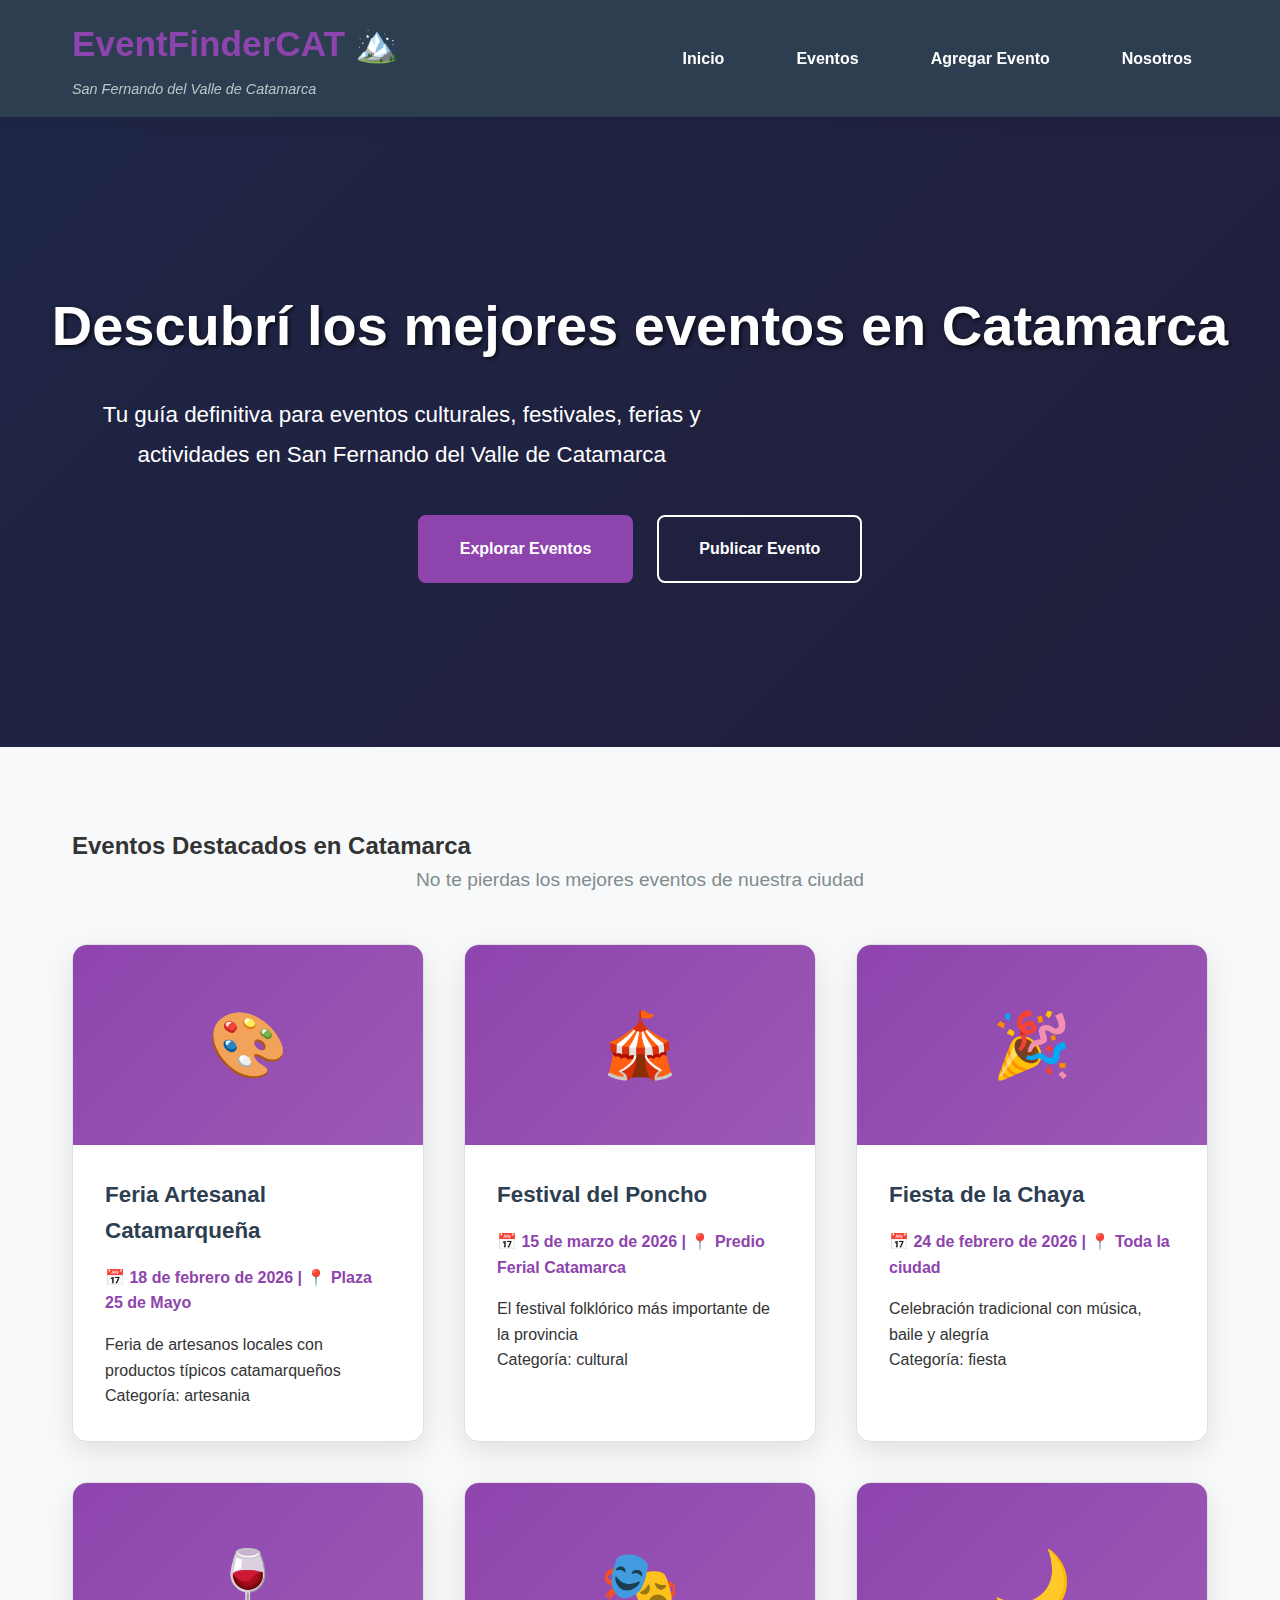
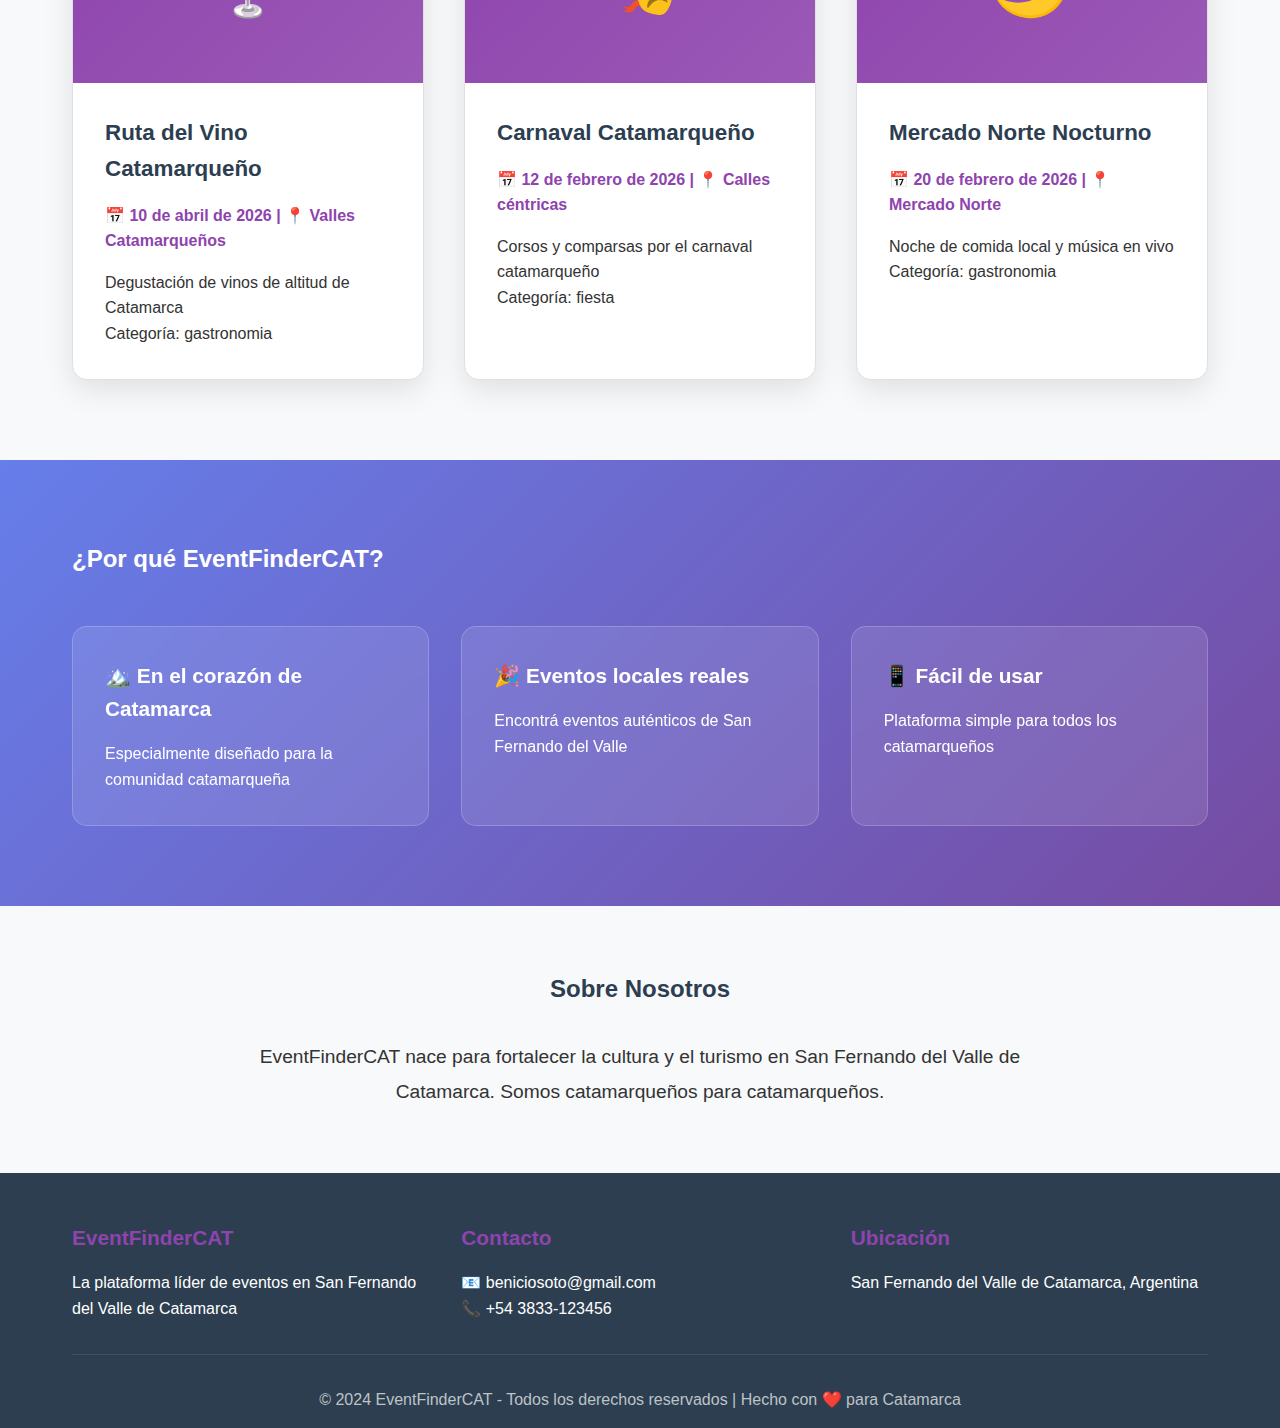
<file: index.html>
<!DOCTYPE html>
<html lang="es">
<head>
    <meta charset="UTF-8">
    <meta name="viewport" content="width=device-width, initial-scale=1.0">
    <title>EventFinderCAT - Eventos en San Fernando del Valle de Catamarca</title>
    <link rel="stylesheet" href="styles/styles.css">
    <link rel="stylesheet" href="styles/responsive.css">
    <link rel="icon" href="assets/images/favicon.ico" type="image/x-icon">
</head>
<body>
    <header>
        <nav>
            <div class="logo">
                <h1>EventFinderCAT 🏔️</h1>
                <span class="subtitle">San Fernando del Valle de Catamarca</span>
            </div>
            <ul class="nav-links">
                <li><a href="index.html">Inicio</a></li>
                <li><a href="events.html">Eventos</a></li>
                <li><a href="addevent.html">Agregar Evento</a></li>
                <li><a href="#about">Nosotros</a></li>
            </ul>
        </nav>
    </header>

    <main>
        <section class="hero">
            <div class="hero-content">
                <h2>Descubrí los mejores eventos en Catamarca</h2>
                <p>Tu guía definitiva para eventos culturales, festivales, ferias y actividades en San Fernando del Valle de Catamarca</p>
                <div class="hero-buttons">
                    <a href="events.html" class="cta-button">Explorar Eventos</a>
                    <a href="addevent.html" class="cta-button secondary">Publicar Evento</a>
                </div>
            </div>
        </section>

        <section class="featured-events">
            <div class="container">
                <h2>Eventos Destacados en Catamarca</h2>
                <p class="section-subtitle">No te pierdas los mejores eventos de nuestra ciudad</p>
                <div id="featured-events-container" class="events-grid">
                    <!-- Los eventos se cargarán con JavaScript -->
                </div>
            </div>
        </section>

        <section class="catamarca-info">
            <div class="container">
                <h2>¿Por qué EventFinderCAT?</h2>
                <div class="info-grid">
                    <div class="info-card">
                        <h3>🏔️ En el corazón de Catamarca</h3>
                        <p>Especialmente diseñado para la comunidad catamarqueña</p>
                    </div>
                    <div class="info-card">
                        <h3>🎉 Eventos locales reales</h3>
                        <p>Encontrá eventos auténticos de San Fernando del Valle</p>
                    </div>
                    <div class="info-card">
                        <h3>📱 Fácil de usar</h3>
                        <p>Plataforma simple para todos los catamarqueños</p>
                    </div>
                </div>
            </div>
        </section>

        <section id="about" class="about">
            <div class="container">
                <h2>Sobre Nosotros</h2>
                <p>EventFinderCAT nace para fortalecer la cultura y el turismo en San Fernando del Valle de Catamarca. Somos catamarqueños para catamarqueños.</p>
            </div>
        </section>
    </main>

    <footer>
        <div class="container">
            <div class="footer-content">
                <div class="footer-section">
                    <h3>EventFinderCAT</h3>
                    <p>La plataforma líder de eventos en San Fernando del Valle de Catamarca</p>
                </div>
                <div class="footer-section">
                    <h3>Contacto</h3>
                    <p>📧 beniciosoto@gmail.com</p>
                    <p>📞 +54 3833-123456</p>
                </div>
                <div class="footer-section">
                    <h3>Ubicación</h3>
                    <p>San Fernando del Valle de Catamarca, Argentina</p>
                </div>
            </div>
            <div class="footer-bottom">
                <p>&copy; 2024 EventFinderCAT - Todos los derechos reservados | Hecho con ❤️ para Catamarca</p>
            </div>
        </div>
    </footer>

    <script src="js/app.js"></script>
</body>
</html>
</file>
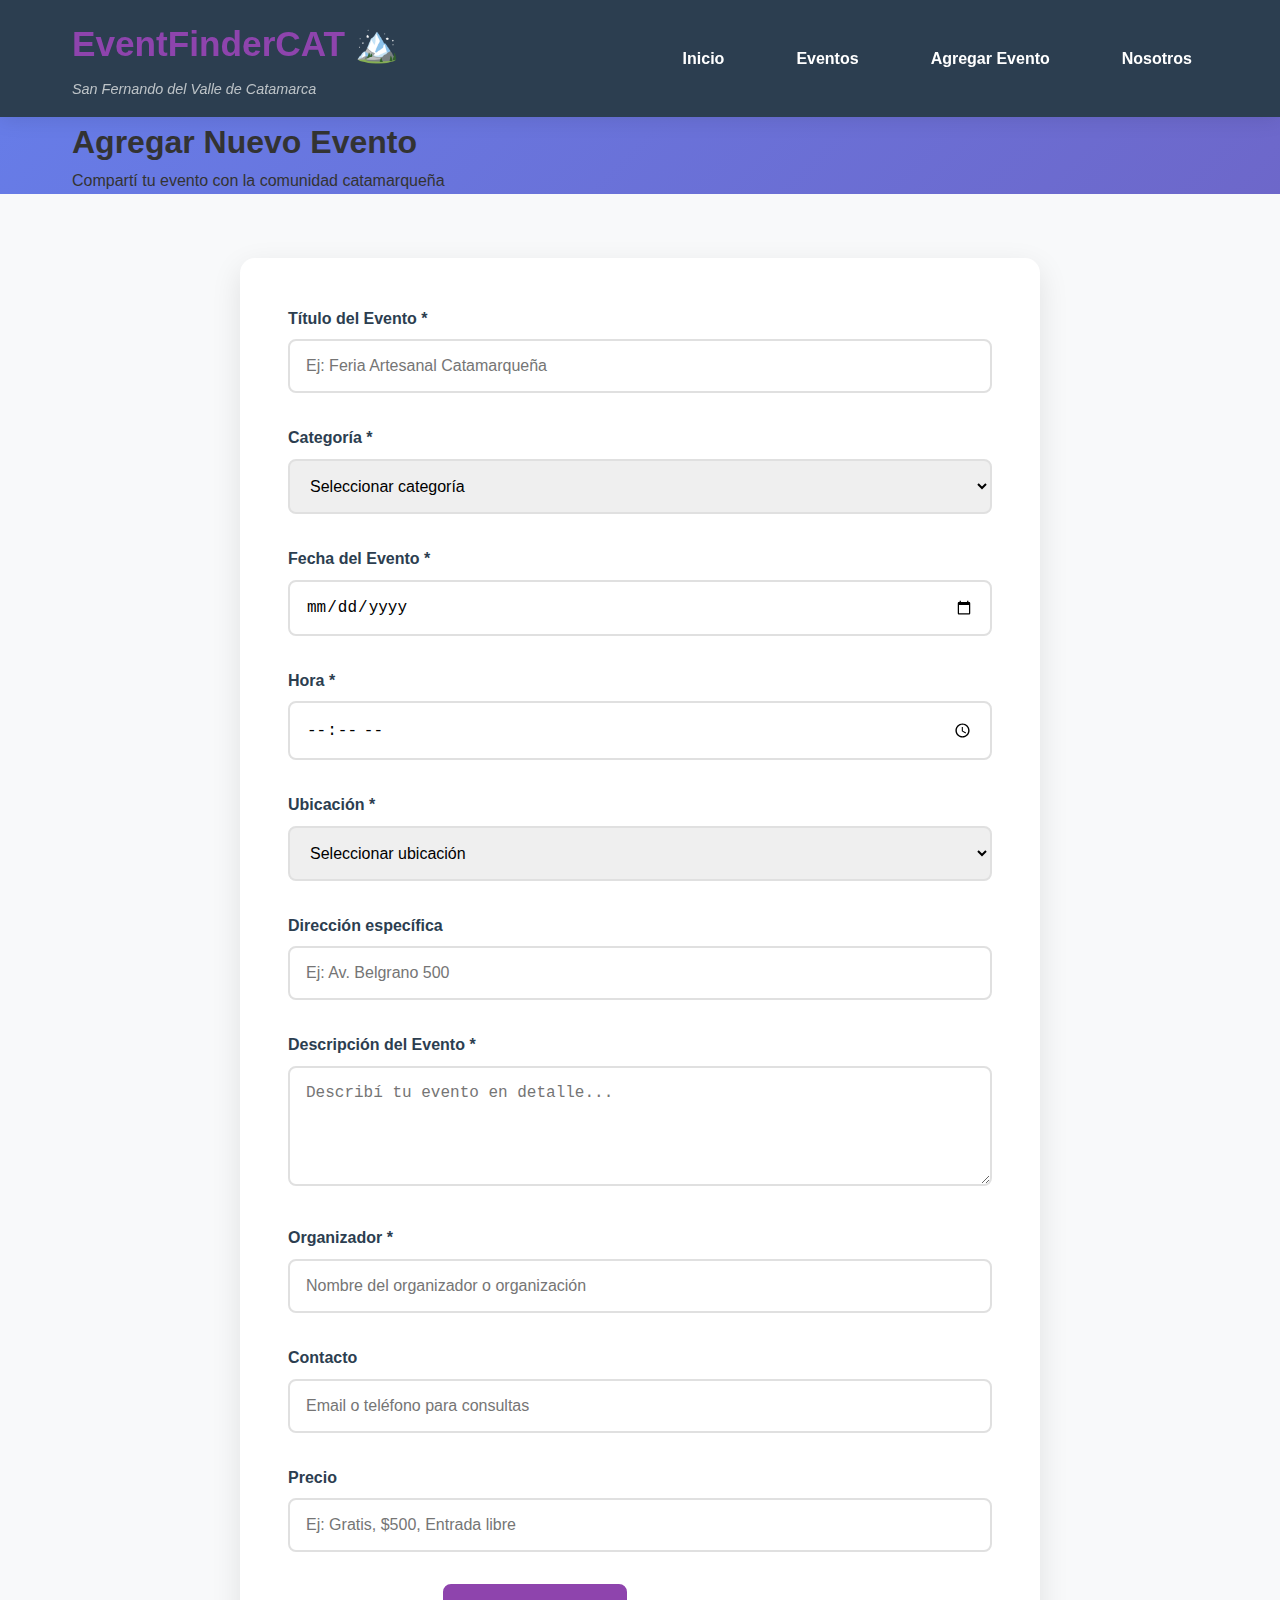
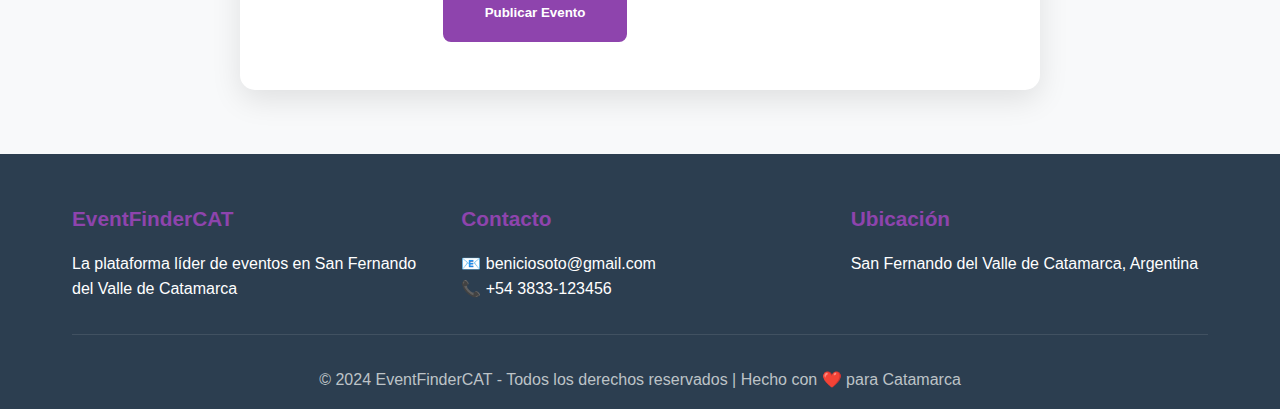
<file: addevent.html>
<!DOCTYPE html>
<html lang="es">
<head>
    <meta charset="UTF-8">
    <meta name="viewport" content="width=device-width, initial-scale=1.0">
    <title>Agregar Evento - EventFinderCAT - San Fernando del Valle de Catamarca</title>
    <link rel="stylesheet" href="styles/styles.css">
    <link rel="stylesheet" href="styles/responsive.css">
    <link rel="icon" href="assets/images/favicon.ico" type="image/x-icon">
    <style>
        .form-section {
            padding: 4rem 0;
            background: var(--color-light);
        }

        .event-form {
            background: white;
            padding: 3rem;
            border-radius: 15px;
            box-shadow: 0 10px 30px rgba(0,0,0,0.1);
            max-width: 800px;
            margin: 0 auto;
        }

        .form-group {
            margin-bottom: 2rem;
        }

        .form-group label {
            display: block;
            margin-bottom: 0.5rem;
            font-weight: 600;
            color: var(--color-primary);
        }

        .form-control {
            width: 100%;
            padding: 1rem;
            border: 2px solid #e0e0e0;
            border-radius: 8px;
            font-size: 1rem;
            transition: border-color 0.3s ease;
        }

        .form-control:focus {
            outline: none;
            border-color: var(--color-catamarca);
            box-shadow: 0 0 0 3px rgba(142, 68, 173, 0.1);
        }

        textarea.form-control {
            min-height: 120px;
            resize: vertical;
        }

        .form-submit {
            text-align: center;
            margin-top: 2rem;
        }

        .form-notification {
            padding: 1rem;
            border-radius: 8px;
            margin-bottom: 1rem;
            text-align: center;
            display: none;
        }

        .form-notification.success {
            background: #d4edda;
            color: #155724;
            border: 1px solid #c3e6cb;
        }

        .form-notification.error {
            background: #f8d7da;
            color: #721c24;
            border: 1px solid #f5c6cb;
        }

        .location-preview {
            margin-top: 1rem;
            padding: 1rem;
            background: #f8f9fa;
            border-radius: 8px;
            border-left: 4px solid var(--color-catamarca);
        }
    </style>
</head>
<body>
    <header>
        <nav>
            <div class="logo">
                <h1>EventFinderCAT 🏔️</h1>
                <span class="subtitle">San Fernando del Valle de Catamarca</span>
            </div>
            <ul class="nav-links">
                <li><a href="index.html">Inicio</a></li>
                <li><a href="events.html">Eventos</a></li>
                <li><a href="addevent.html" class="active">Agregar Evento</a></li>
                <li><a href="index.html#about">Nosotros</a></li>
            </ul>
        </nav>
    </header>

    <main>
        <section class="form-hero">
            <div class="container">
                <h1>Agregar Nuevo Evento</h1>
                <p>Compartí tu evento con la comunidad catamarqueña</p>
            </div>
        </section>

        <section class="form-section">
            <div class="container">
                <div class="event-form">
                    <div id="form-notification" class="form-notification"></div>

                    <form id="add-event-form">
                        <div class="form-group">
                            <label for="event-title">Título del Evento *</label>
                            <input type="text" id="event-title" class="form-control" required placeholder="Ej: Feria Artesanal Catamarqueña">
                        </div>

                        <div class="form-group">
                            <label for="event-category">Categoría *</label>
                            <select id="event-category" class="form-control" required>
                                <option value="">Seleccionar categoría</option>
                                <option value="cultural">Cultural</option>
                                <option value="musica">Música</option>
                                <option value="deportes">Deportes</option>
                                <option value="gastronomia">Gastronomía</option>
                                <option value="artesania">Artesanía</option>
                                <option value="fiesta">Fiesta</option>
                                <option value="educacion">Educación</option>
                                <option value="negocios">Negocios</option>
                            </select>
                        </div>

                        <div class="form-group">
                            <label for="event-date">Fecha del Evento *</label>
                            <input type="date" id="event-date" class="form-control" required>
                        </div>

                        <div class="form-group">
                            <label for="event-time">Hora *</label>
                            <input type="time" id="event-time" class="form-control" required>
                        </div>

                        <div class="form-group">
                            <label for="event-location">Ubicación *</label>
                            <select id="event-location" class="form-control" required>
                                <option value="">Seleccionar ubicación</option>
                                <option value="Plaza 25 de Mayo">Plaza 25 de Mayo</option>
                                <option value="Predio Ferial Catamarca">Predio Ferial Catamarca</option>
                                <option value="Mercado Norte">Mercado Norte</option>
                                <option value="Costanera">Costanera</option>
                                <option value="Teatro Municipal">Teatro Municipal</option>
                                <option value="Paseo General Navarro">Paseo General Navarro</option>
                                <option value="otros">Otro lugar (especificar en descripción)</option>
                            </select>
                        </div>

                        <div class="form-group">
                            <label for="event-address">Dirección específica</label>
                            <input type="text" id="event-address" class="form-control" placeholder="Ej: Av. Belgrano 500">
                        </div>

                        <div class="form-group">
                            <label for="event-description">Descripción del Evento *</label>
                            <textarea id="event-description" class="form-control" required placeholder="Describí tu evento en detalle..."></textarea>
                        </div>

                        <div class="form-group">
                            <label for="event-organizer">Organizador *</label>
                            <input type="text" id="event-organizer" class="form-control" required placeholder="Nombre del organizador o organización">
                        </div>

                        <div class="form-group">
                            <label for="event-contact">Contacto</label>
                            <input type="text" id="event-contact" class="form-control" placeholder="Email o teléfono para consultas">
                        </div>

                        <div class="form-group">
                            <label for="event-price">Precio</label>
                            <input type="text" id="event-price" class="form-control" placeholder="Ej: Gratis, $500, Entrada libre">
                        </div>

                        <div class="form-submit">
                            <button type="submit" class="cta-button">Publicar Evento</button>
                            <button type="reset" class="cta-button secondary">Limpiar Formulario</button>
                        </div>
                    </form>
                </div>
            </div>
        </section>
    </main>

    <footer>
        <div class="container">
            <div class="footer-content">
                <div class="footer-section">
                    <h3>EventFinderCAT</h3>
                    <p>La plataforma líder de eventos en San Fernando del Valle de Catamarca</p>
                </div>
                <div class="footer-section">
                    <h3>Contacto</h3>
                    <p>📧 beniciosoto@gmail.com</p>
                    <p>📞 +54 3833-123456</p>
                </div>
                <div class="footer-section">
                    <h3>Ubicación</h3>
                    <p>San Fernando del Valle de Catamarca, Argentina</p>
                </div>
            </div>
            <div class="footer-bottom">
                <p>&copy; 2024 EventFinderCAT - Todos los derechos reservados | Hecho con ❤️ para Catamarca</p>
            </div>
        </div>
    </footer>

    <script src="js/addevent.js"></script>
</body>
</html>
</file>
<file: styles/styles.css>
* {
    margin: 0;
    padding: 0;
    box-sizing: border-box;
}

:root {
    --color-primary: #2c3e50;
    --color-secondary: #e74c3c;
    --color-accent: #3498db;
    --color-catamarca: #8e44ad;
    --color-text: #333;
    --color-light: #f8f9fa;
}

body {
    font-family: 'Segoe UI', Tahoma, Geneva, Verdana, sans-serif;
    line-height: 1.6;
    color: var(--color-text);
    background: linear-gradient(135deg, #667eea 0%, #764ba2 100%);
    min-height: 100vh;
}

.container {
    max-width: 1200px;
    margin: 0 auto;
    padding: 0 2rem;
}

/* Header */
header {
    background: linear-gradient(135deg, var(--color-primary) 0%, #2c3e50 100%);
    color: white;
    padding: 1rem 0;
    box-shadow: 0 2px 20px rgba(0,0,0,0.1);
    position: sticky;
    top: 0;
    z-index: 1000;
}

nav {
    display: flex;
    justify-content: space-between;
    align-items: center;
    max-width: 1200px;
    margin: 0 auto;
    padding: 0 2rem;
}

.logo h1 {
    color: var(--color-catamarca);
    font-size: 2.2rem;
    margin-bottom: 0.2rem;
}

.logo .subtitle {
    color: #bdc3c7;
    font-size: 0.9rem;
    font-style: italic;
}

.nav-links {
    display: flex;
    list-style: none;
    gap: 2.5rem;
}

.nav-links a {
    color: white;
    text-decoration: none;
    font-weight: 600;
    transition: all 0.3s ease;
    padding: 0.5rem 1rem;
    border-radius: 5px;
}

.nav-links a:hover {
    color: var(--color-catamarca);
    background: rgba(255,255,255,0.1);
}

/* Hero Section */
.hero {
    background: linear-gradient(rgba(0,0,0,0.7), rgba(0,0,0,0.7)), url('https://images.unsplash.com/photo-1579033385971-d11976c013cf?ixlib=rb-4.0.3');
    background-size: cover;
    background-position: center;
    height: 70vh;
    display: flex;
    align-items: center;
    justify-content: center;
    text-align: center;
    color: white;
}

.hero-content h2 {
    font-size: 3.5rem;
    margin-bottom: 1.5rem;
    text-shadow: 2px 2px 4px rgba(0,0,0,0.7);
    color: white;
}

.hero-content p {
    font-size: 1.4rem;
    margin-bottom: 2.5rem;
    max-width: 700px;
    line-height: 1.8;
}

.hero-buttons {
    display: flex;
    gap: 1.5rem;
    justify-content: center;
    flex-wrap: wrap;
}

.cta-button {
    display: inline-block;
    background: var(--color-catamarca);
    color: white;
    padding: 1.2rem 2.5rem;
    text-decoration: none;
    border-radius: 8px;
    font-weight: bold;
    transition: all 0.3s ease;
    border: 2px solid var(--color-catamarca);
}

.cta-button:hover {
    background: transparent;
    color: var(--color-catamarca);
    transform: translateY(-3px);
    box-shadow: 0 10px 25px rgba(142, 68, 173, 0.3);
}

.cta-button.secondary {
    background: transparent;
    border: 2px solid white;
    color: white;
}

.cta-button.secondary:hover {
    background: white;
    color: var(--color-catamarca);
}

/* Featured Events */
.featured-events {
    padding: 5rem 0;
    background: var(--color-light);
}

.section-subtitle {
    text-align: center;
    color: #7f8c8d;
    margin-bottom: 3rem;
    font-size: 1.2rem;
}

.events-grid {
    display: grid;
    grid-template-columns: repeat(auto-fit, minmax(350px, 1fr));
    gap: 2.5rem;
    margin-top: 2rem;
}

.event-card {
    background: white;
    border-radius: 15px;
    overflow: hidden;
    box-shadow: 0 10px 30px rgba(0,0,0,0.1);
    transition: all 0.3s ease;
    border: 1px solid #e0e0e0;
}

.event-card:hover {
    transform: translateY(-10px);
    box-shadow: 0 20px 40px rgba(0,0,0,0.15);
}

.event-image {
    width: 100%;
    height: 200px;
    background: linear-gradient(135deg, var(--color-catamarca) 0%, #9b59b6 100%);
    display: flex;
    align-items: center;
    justify-content: center;
    color: white;
    font-size: 4rem;
}

.event-info {
    padding: 2rem;
}

.event-info h3 {
    color: var(--color-primary);
    margin-bottom: 1rem;
    font-size: 1.4rem;
}

.event-date {
    color: var(--color-catamarca);
    font-weight: bold;
    margin-bottom: 1rem;
    display: block;
}

/* Catamarca Info */
.catamarca-info {
    padding: 5rem 0;
    background: linear-gradient(135deg, #667eea 0%, #764ba2 100%);
    color: white;
}

.info-grid {
    display: grid;
    grid-template-columns: repeat(auto-fit, minmax(250px, 1fr));
    gap: 2rem;
    margin-top: 3rem;
}

.info-card {
    background: rgba(255,255,255,0.1);
    padding: 2rem;
    border-radius: 15px;
    backdrop-filter: blur(10px);
    border: 1px solid rgba(255,255,255,0.2);
}

.info-card h3 {
    margin-bottom: 1rem;
    font-size: 1.3rem;
}

/* About Section */
.about {
    padding: 4rem 0;
    background: var(--color-light);
    text-align: center;
}

.about h2 {
    color: var(--color-primary);
    margin-bottom: 2rem;
}

.about p {
    font-size: 1.2rem;
    max-width: 800px;
    margin: 0 auto;
    line-height: 1.8;
}

/* Footer */
footer {
    background: var(--color-primary);
    color: white;
    padding: 3rem 0 1rem;
}

.footer-content {
    display: grid;
    grid-template-columns: repeat(auto-fit, minmax(250px, 1fr));
    gap: 2rem;
    margin-bottom: 2rem;
}

.footer-section h3 {
    color: var(--color-catamarca);
    margin-bottom: 1rem;
    font-size: 1.3rem;
}

.footer-bottom {
    text-align: center;
    padding-top: 2rem;
    border-top: 1px solid rgba(255,255,255,0.1);
}

.footer-bottom p {
    color: #bdc3c7;
}
</file>
<file: styles/responsive.css>
@media (max-width: 1024px) {
    .hero-content h2 {
        font-size: 2.8rem;
    }
    
    .nav-links {
        gap: 1.5rem;
    }
}

@media (max-width: 768px) {
    nav {
        flex-direction: column;
        gap: 1.5rem;
        padding: 1rem;
    }

    .logo {
        text-align: center;
    }

    .nav-links {
        flex-direction: column;
        gap: 1rem;
        text-align: center;
    }

    .hero-content h2 {
        font-size: 2.2rem;
    }

    .hero-content p {
        font-size: 1.1rem;
    }

    .hero-buttons {
        flex-direction: column;
        align-items: center;
    }

    .events-grid {
        grid-template-columns: 1fr;
        padding: 0 1rem;
    }

    .footer-content {
        grid-template-columns: 1fr;
        text-align: center;
    }
}

@media (max-width: 480px) {
    .hero {
        height: 60vh;
    }

    .hero-content h2 {
        font-size: 1.8rem;
    }

    .hero-content p {
        font-size: 1rem;
    }

    .cta-button {
        padding: 1rem 2rem;
        font-size: 0.9rem;
    }

    .container {
        padding: 0 1rem;
    }

    .event-card {
        margin: 0 0.5rem;
    }
    
    .logo h1 {
        font-size: 1.8rem;
    }
}
</file>
